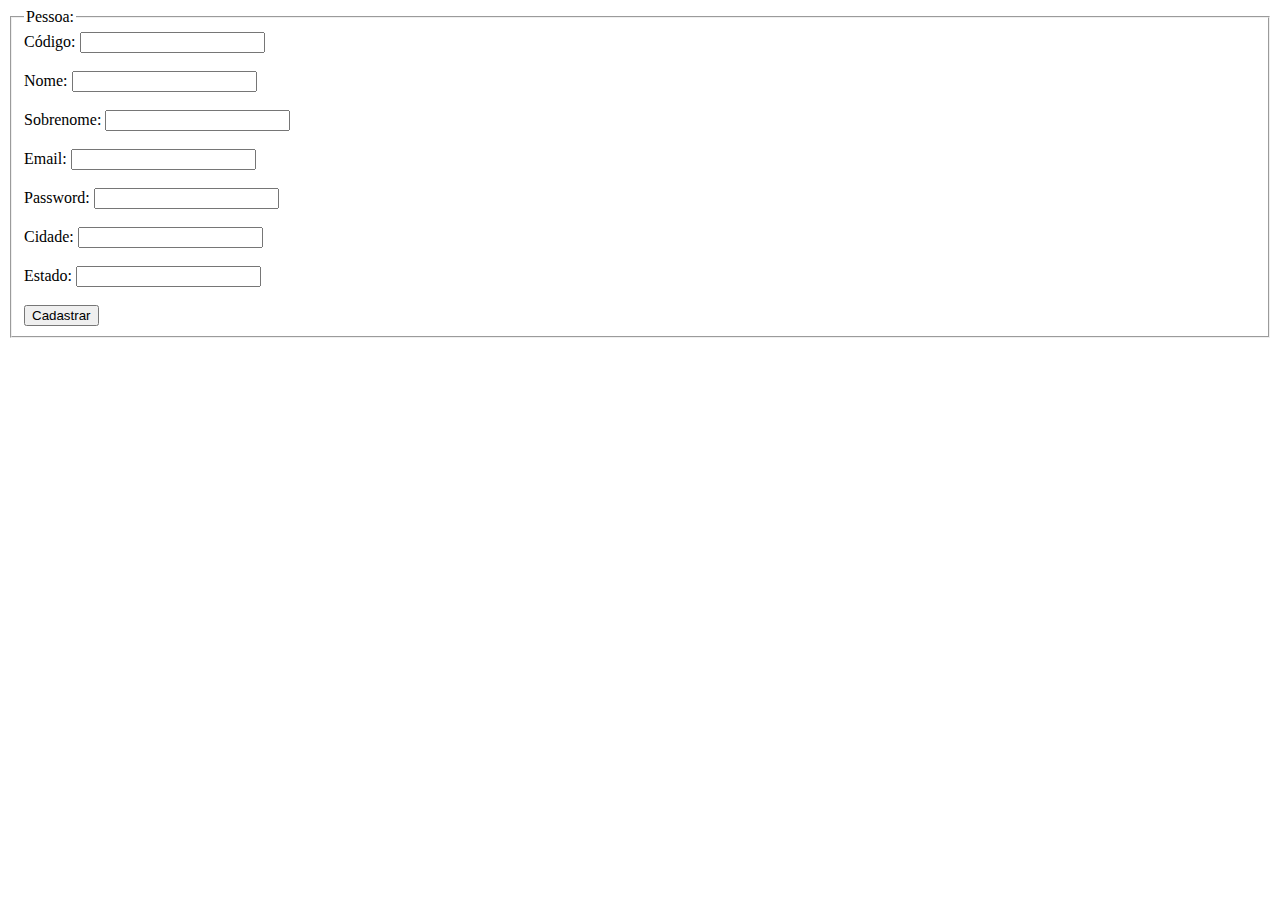
<file: Aula-11/forms/inserir.html>
<!DOCTYPE html>
<html lang="pt-br">
<head>
    <meta charset="UTF-8">
    <meta name="viewport" content="width=device-width, initial-scale=1.0">
    <title>Forms</title>
</head>
<body>
  <form action="../forms/inserir.php" method="post">
    <fieldset>
      <legend>Pessoa:</legend>
      <label>Código:</label>
      <input type="integer" name="codigo"><br><br>

      <label>Nome:</label>
      <input type="text" name="nome"><br><br>

      <label>Sobrenome:</label>
      <input type="text" name="sobrenome"><br><br>

      <label>Email:</label>
      <input type="email" name="email"><br><br>
      
      <label>Password:</label>
      <input type="password" name="senha"><br><br>
      
      <label>Cidade:</label>
      <input type="text" name="cidade"><br><br>

      <label>Estado:</label>
      <input type="text" name="estado"><br><br>

      <button type="submit">Cadastrar</button>
  </form>
  </form>
</body>
</html>
</file>
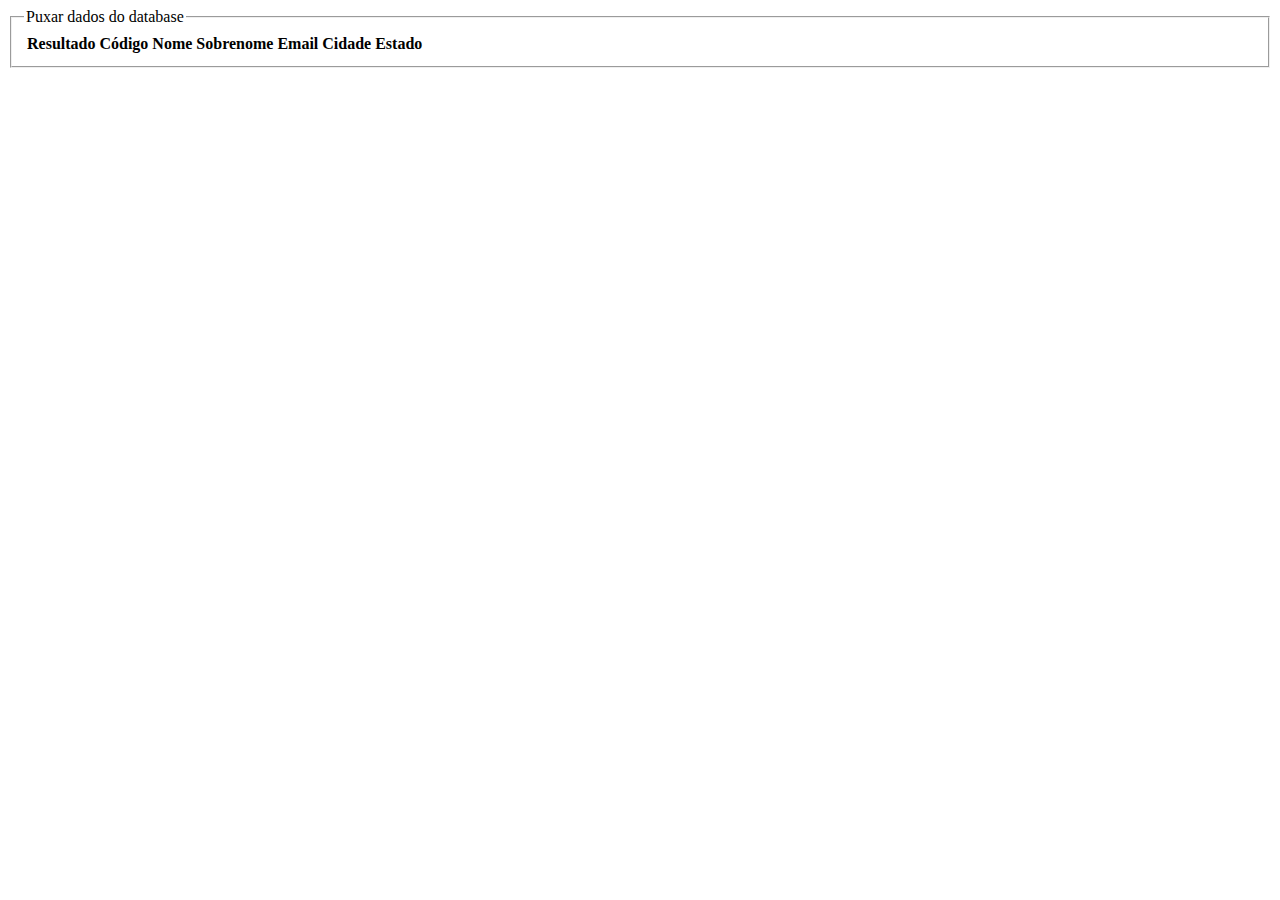
<file: Aula-11/forms/puxar.html>
<!DOCTYPE html>
<html lang="pt-br">
<head>
    <meta charset="UTF-8">
    <meta name="viewport" content="width=device-width, initial-scale=1.0">
    <title>Puxar</title>
</head>
<body>
    <form action="../forms/puxar.php" method="get">
        <fieldset>
            <legend>Puxar dados do database</legend>
            <table>
                <tr>
                    <th>Resultado</th>
                    <th>Código</th>
                    <th>Nome</th>
                    <th>Sobrenome</th>
                    <th>Email</th>
                    <th>Cidade</th>
                    <th>Estado</th>
                </tr>
            </table>
        </fieldset>
    </form>
</body>
</html>
</file>
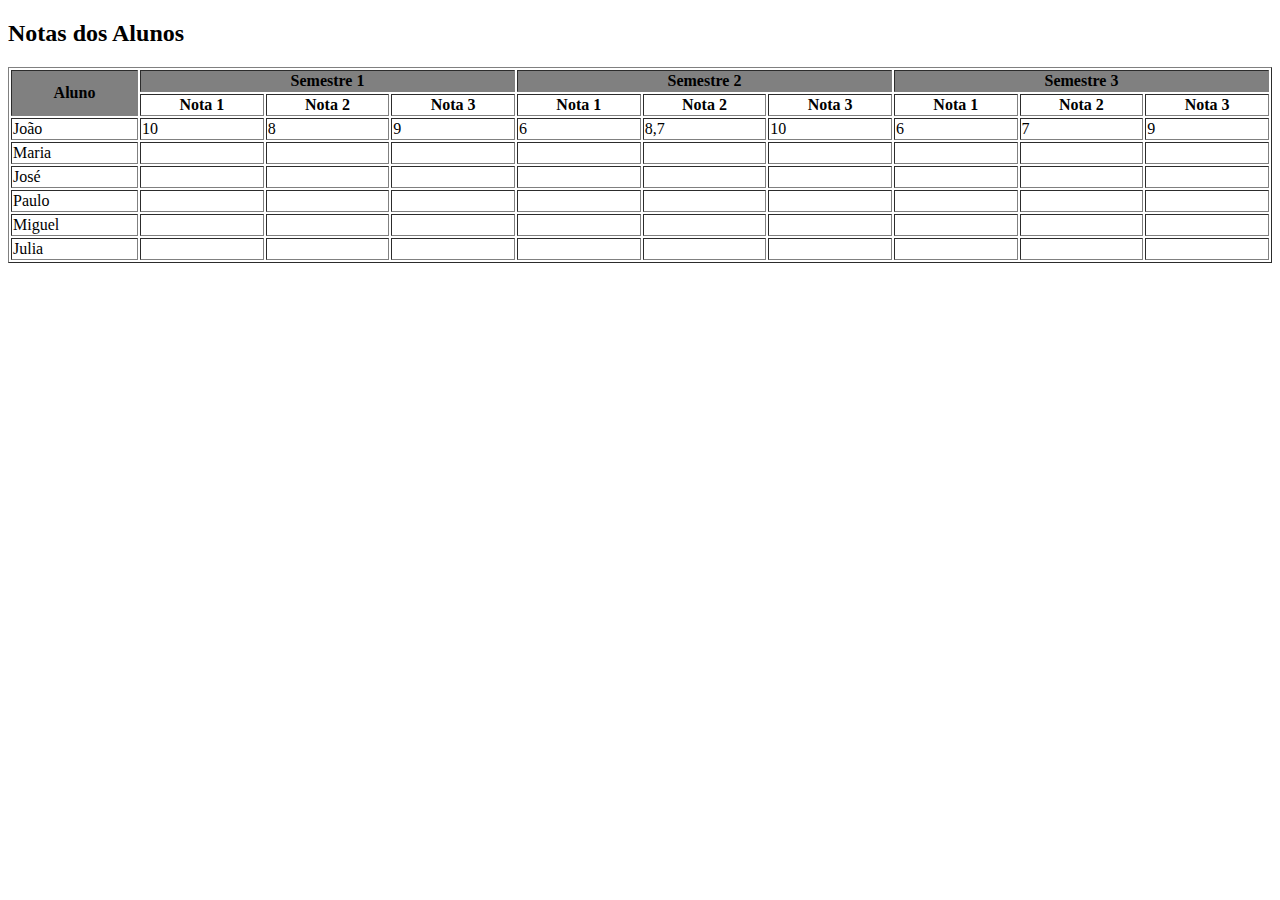
<file: Desenvolvimento-Web-Unidavi/Aula 3/pratica1.html>
<!DOCTYPE html>
<html lang="pt-br">
<head>
    <meta charset="UTF-8">
    <meta name="viewport" content="width=device-width, initial-scale=1.0">
    <title>Prática 1</title>
</head>
<body>
    <main>
       <h2>Notas dos Alunos</h2>

    <table border="1px" width="100%">
        <tr bgcolor="gray">
            <th rowspan="2">Aluno</th>
            <th colspan="3">Semestre 1</th>
            <th colspan="3">Semestre 2</th>
            <th colspan="3">Semestre 3</th>
        </tr>
        <tr>
            <th>Nota 1</th>
            <th>Nota 2</th>
            <th>Nota 3</th>
            <th>Nota 1</th>
            <th>Nota 2</th>
            <th>Nota 3</th>
            <th>Nota 1</th>
            <th>Nota 2</th>
            <th>Nota 3</th>
        </tr>
        <tr>
            <td>João</td>
            <td>10</td>
            <td>8</td>
            <td>9</td>
            <td>6</td>
            <td>8,7</td>
            <td>10</td>
            <td>6</td>
            <td>7</td>
            <td>9</td>
        </tr>
        <tr>
            <td>Maria</td>
            <td></td>
            <td></td>
            <td></td>
            <td></td>
            <td></td>
            <td></td>
            <td></td>
            <td></td>
            <td></td>
        </tr>
        <tr>
            <td>José</td>
            <td></td>
            <td></td>
            <td></td>
            <td></td>
            <td></td>
            <td></td>
            <td></td>
            <td></td>
            <td></td>
        </tr>
        <tr>
            <td>Paulo</td>
            <td></td>
            <td></td>
            <td></td>
            <td></td>
            <td></td>
            <td></td>
            <td></td>
            <td></td>
            <td></td>
        </tr>
        <tr>
            <td>Miguel</td>
            <td></td>
            <td></td>
            <td></td>
            <td></td>
            <td></td>
            <td></td>
            <td></td>
            <td></td>
            <td></td>
        </tr>
        <tr>
            <td>Julia</td>
            <td></td>
            <td></td>
            <td></td>
            <td></td>
            <td></td>
            <td></td>
            <td></td>
            <td></td>
            <td></td>
        </tr>
    </table>
    </main>
</body>
</html>
</file>
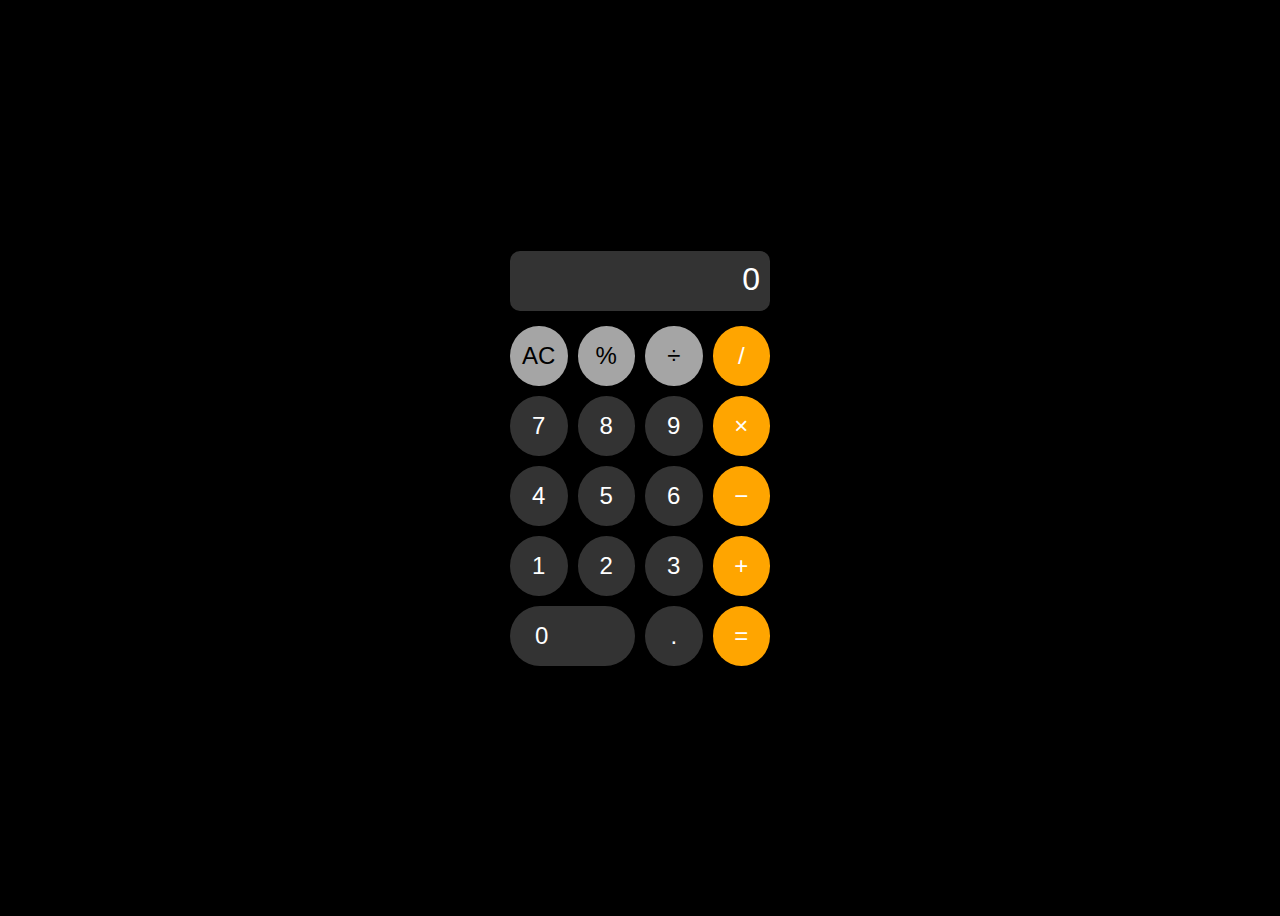
<file: Desenvolvimento-Web-Unidavi/Aula 5/calculadora.html>
<!DOCTYPE html>
<html lang="pt-br">
<head>
  <meta charset="UTF-8">
  <title>Aula 5 - Calculadora</title>
  <style>
    body {
      display: flex;
      justify-content: center;
      align-items: center;
      height: 100vh;
      background: #000;
      font-family: Arial, sans-serif;
    }

    .calculadora {
      width: 260px;
      background: #000;
      border-radius: 20px;
      padding: 20px;
      box-shadow: 0 0 15px rgba(0,0,0,0.8);
    }

    #display {
      width: 100%;
      height: 60px;
      font-size: 2em;
      color: white;
      text-align: right;
      padding: 10px;
      margin-bottom: 15px;
      border-radius: 10px;
      background: #333;
      box-sizing: border-box;
    }

    .buttons {
      display: grid;
      grid-template-columns: repeat(4, 1fr);
      gap: 10px;
    }

    button {
      height: 60px;
      font-size: 1.5em;
      border: none;
      border-radius: 50%;
      cursor: pointer;
      color: white;
    }

    .btn-gray { background: #a5a5a5; color: black; }
    .btn-dark { background: #333; }
    .btn-orange { background: orange; }
    .btn-zero { grid-column: span 2; border-radius: 40px; text-align: left; padding-left: 25px; }

    /* Cores dinâmicas do resultado */
    .positivo { background: green !important; }
    .negativo { background: red !important; }
    .zero { background: gray !important; }
  </style>
</head>
<body>
  <div class="calculadora">
    <div id="display">0</div>
    <div class="buttons">
      <button class="btn-gray" onclick="limpar()">AC</button>
      <button class="btn-gray" onclick="inserir('%')">%</button>
      <button class="btn-gray" onclick="inserir('/')">÷</button>
      <button class="btn-orange" onclick="inserir('/')">/</button>

      <button class="btn-dark" onclick="inserir('7')">7</button>
      <button class="btn-dark" onclick="inserir('8')">8</button>
      <button class="btn-dark" onclick="inserir('9')">9</button>
      <button class="btn-orange" onclick="inserir('*')">×</button>

      <button class="btn-dark" onclick="inserir('4')">4</button>
      <button class="btn-dark" onclick="inserir('5')">5</button>
      <button class="btn-dark" onclick="inserir('6')">6</button>
      <button class="btn-orange" onclick="inserir('-')">−</button>

      <button class="btn-dark" onclick="inserir('1')">1</button>
      <button class="btn-dark" onclick="inserir('2')">2</button>
      <button class="btn-dark" onclick="inserir('3')">3</button>
      <button class="btn-orange" onclick="inserir('+')">+</button>

      <button class="btn-dark btn-zero" onclick="inserir('0')">0</button>
      <button class="btn-dark" onclick="inserir('.')">.</button>
      <button class="btn-orange" onclick="calcular()">=</button>
    </div>
  </div>

  <script>
    let expressao = "";

    function inserir(valor) {
      if (expressao === "0") expressao = "";
      expressao += valor;
      document.getElementById("display").textContent = expressao;
      resetarCor();
    }

    function limpar() {
      expressao = "";
      const display = document.getElementById("display");
      display.textContent = "0";
      resetarCor();
    }

    function calcular() {
      const display = document.getElementById("display");
      try {
        let resultado = eval(expressao);
        display.textContent = resultado;

        display.classList.remove("positivo", "negativo", "zero");

        if (resultado > 0) display.classList.add("positivo");
        else if (resultado < 0) display.classList.add("negativo");
        else display.classList.add("zero");

        expressao = resultado.toString();
      } catch {
        display.textContent = "Erro";
        expressao = "";
      }
    }

    function resetarCor() {
      const display = document.getElementById("display");
      display.classList.remove("positivo", "negativo", "zero");
      display.style.background = "#333";
    }
  </script>
</body>
</html>
</file>
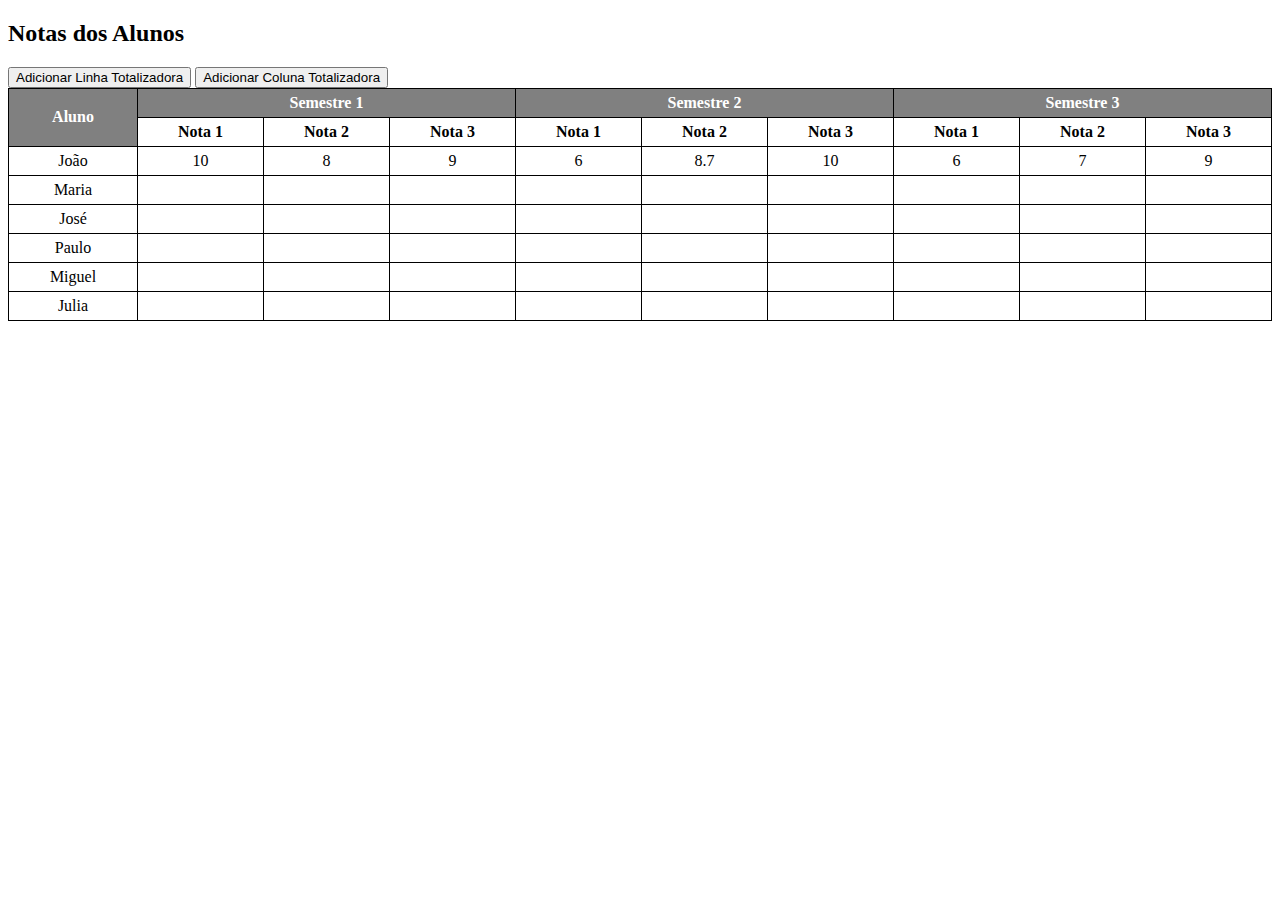
<file: Desenvolvimento-Web-Unidavi/Aula 5/pratica2.html>
<!DOCTYPE html>
<html lang="pt-br">
<head>
    <meta charset="UTF-8">
    <meta name="viewport" content="width=device-width, initial-scale=1.0">
    <title>Prática 2</title>
    <style>
      table {
          border-collapse: collapse;
          width: 100%;
      }
      th, td {
          border: 1px solid black;
          text-align: center;
          padding: 5px;
      }
      th[colspan] {
          background-color: gray;
          color: white;
      }
      tr:nth-child(2) th {
          background-color: white;
          color: black;
      }
      .total {
          /* background-color: gray; */
          font-weight: bold;
      }
      .aluno {
        background-color: grey;
        color: white;
      }
    </style>
</head>
<body>
  <main>
    <h2>Notas dos Alunos</h2>

    <button onclick="adicionarLinha()">Adicionar Linha Totalizadora</button>
    <button onclick="adicionarColuna()">Adicionar Coluna Totalizadora</button>

    <table id="tabela">
      <tr>
        <th rowspan="2" class="aluno">Aluno</th>
        <th colspan="3">Semestre 1</th>
        <th colspan="3">Semestre 2</th>
        <th colspan="3">Semestre 3</th>
      </tr>
      <tr>
        <th>Nota 1</th>
        <th>Nota 2</th>
        <th>Nota 3</th>
        <th>Nota 1</th>
        <th>Nota 2</th>
        <th>Nota 3</th>
        <th>Nota 1</th>
        <th>Nota 2</th>
        <th>Nota 3</th>
      </tr>
      <tr>
        <td>João</td>
        <td class="nota">10</td>
        <td class="nota">8</td>
        <td class="nota">9</td>
        <td class="nota">6</td>
        <td class="nota">8.7</td>
        <td class="nota">10</td>
        <td class="nota">6</td>
        <td class="nota">7</td>
        <td class="nota">9</td>
      </tr>
      <tr>
        <td>Maria</td>
        <td class="nota"></td><td class="nota"></td><td class="nota"></td>
        <td class="nota"></td><td class="nota"></td><td class="nota"></td>
        <td class="nota"></td><td class="nota"></td><td class="nota"></td>
      </tr>
      <tr>
        <td>José</td>
        <td class="nota"></td><td class="nota"></td><td class="nota"></td>
        <td class="nota"></td><td class="nota"></td><td class="nota"></td>
        <td class="nota"></td><td class="nota"></td><td class="nota"></td>
      </tr>
      <tr>
        <td>Paulo</td>
        <td class="nota"></td><td class="nota"></td><td class="nota"></td>
        <td class="nota"></td><td class="nota"></td><td class="nota"></td>
        <td class="nota"></td><td class="nota"></td><td class="nota"></td>
      </tr>
      <tr>
        <td>Miguel</td>
        <td class="nota"></td><td class="nota"></td><td class="nota"></td>
        <td class="nota"></td><td class="nota"></td><td class="nota"></td>
        <td class="nota"></td><td class="nota"></td><td class="nota"></td>
      </tr>
      <tr>
        <td>Julia</td>
        <td class="nota"></td><td class="nota"></td><td class="nota"></td>
        <td class="nota"></td><td class="nota"></td><td class="nota"></td>
        <td class="nota"></td><td class="nota"></td><td class="nota"></td>
      </tr>
    </table>
  </main>

  <script>
    function adicionarLinha() {
      let tabela = document.getElementById("tabela");
      let linhas = tabela.rows.length;
      let colunas = tabela.rows[1].cells.length;

      if (tabela.rows[linhas - 1].cells[0].innerText === "Médias") {
        alert("A linha totalizadora já foi adicionada!");
        return;
      }

      let novaLinha = tabela.insertRow(-1);
      novaLinha.classList.add("total");

      let celulaTitulo = novaLinha.insertCell(0);
      celulaTitulo.innerText = "Médias";

      for (let c = 1; c < colunas; c++) {
        let soma = 0;
        let qtd = 0;
        for (let l = 2; l < linhas; l++) {
          let valor = parseFloat(tabela.rows[l].cells[c].innerText);
          if (!isNaN(valor)) {
            soma += valor;
            qtd++;
          }
        }
        let media = qtd > 0 ? (soma / qtd).toFixed(2) : "-";
        let celula = novaLinha.insertCell(c);
        celula.innerText = media;
      }
    }

    function adicionarColuna() {
      let tabela = document.getElementById("tabela");
      let linhas = tabela.rows.length;

      if (tabela.rows[0].cells[tabela.rows[0].cells.length - 1].innerText === "Média") {
        alert("A coluna totalizadora já foi adicionada!");
        return;
      }

      tabela.rows[0].insertCell(-1).outerHTML = "<th rowspan='2'>Média</th>";

      for (let l = 2; l < linhas; l++) {
        let qtd = 0;
        let soma = 0;
        let cols = tabela.rows[l].cells.length;
        for (let c = 1; c < cols; c++) {
          let valor = parseFloat(tabela.rows[l].cells[c].innerText);
          if (!isNaN(valor)) {
            soma += valor;
            qtd++;
          }
        }
        let media = qtd > 0 ? (soma / qtd).toFixed(2) : "-";
        let celula = tabela.rows[l].insertCell(-1);
        celula.innerText = media;
        celula.classList.add("total");
      }
    }
  </script>
</body>
</html>
</file>
